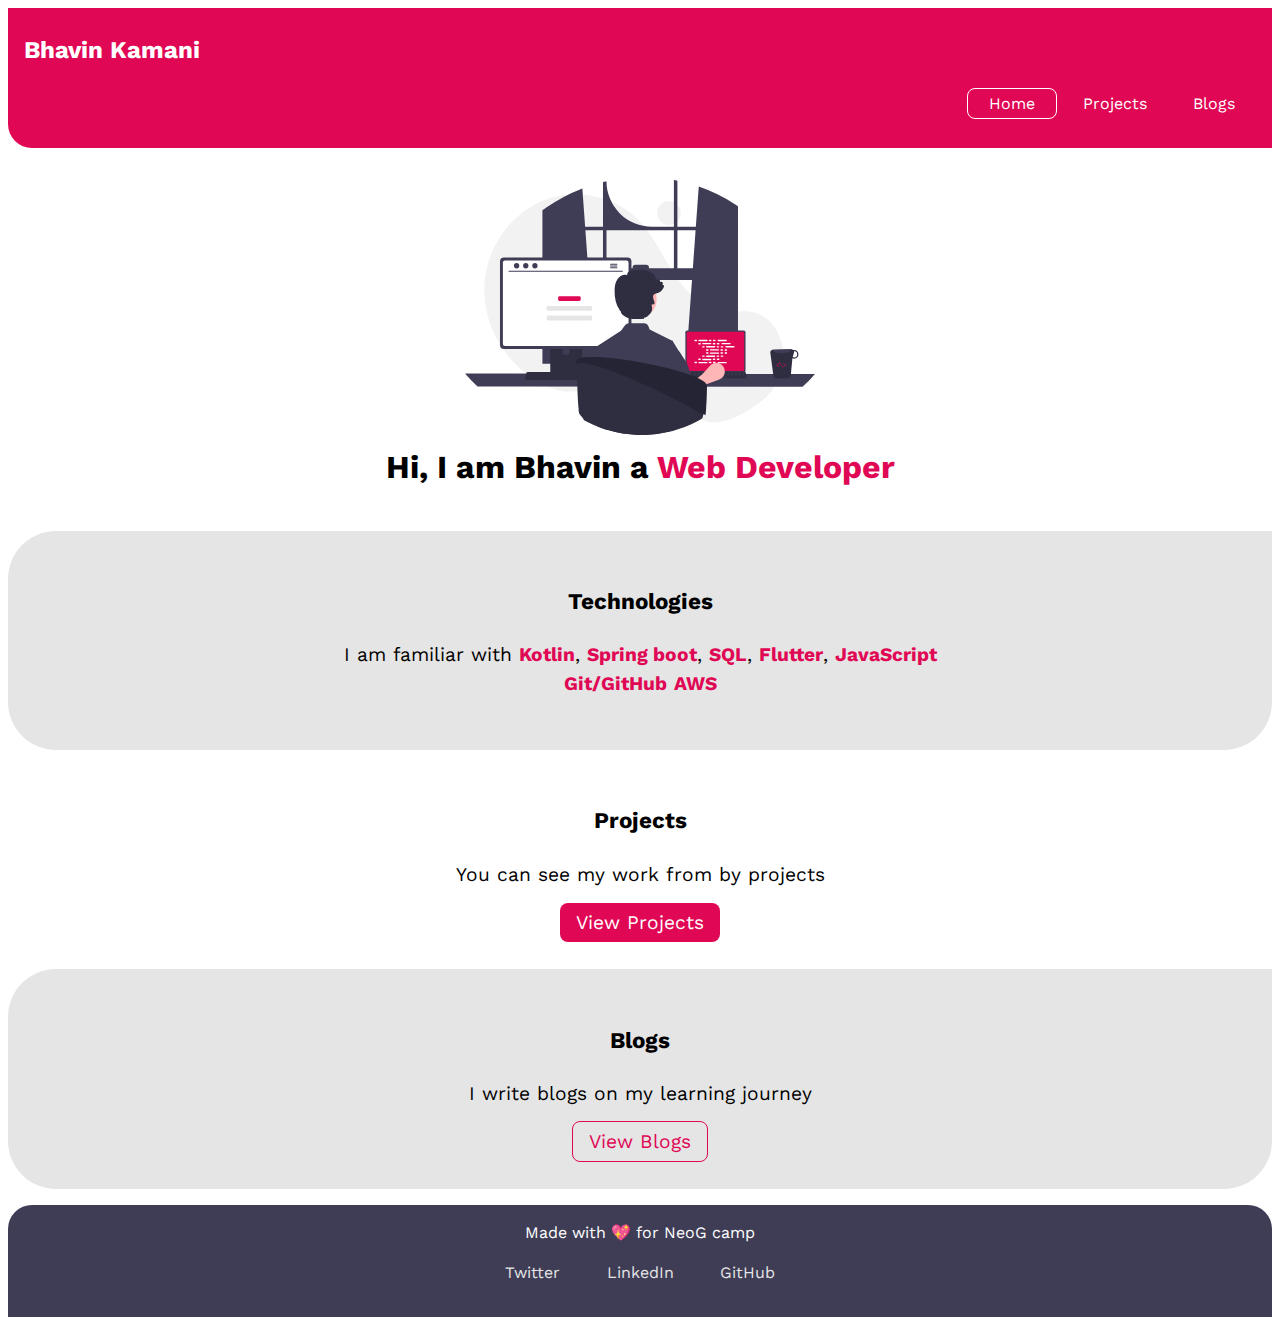
<file: index.html>
<!DOCTYPE html>
<html lang="en">
<head>
    <meta charset="UTF-8">
    <title>Component Library</title>
    <link rel="stylesheet" href="styles.css">
</head>
<body>

<nav class="navigation">
    <div class="nav-brand">Bhavin Kamani</div>
    <ul class="navigation-pills">
        <li class="list-inline-items navigation-link-active"><a class="link navigation-link" href="/">Home</a></li>
        <li class="list-inline-items"><a class="link navigation-link" href="/projects.html">Projects</a></li>
        <li class="list-inline-items"><a class="link navigation-link" href="/blogs.html">Blogs</a></li>
    </ul>
</nav>

<header class="hero">
    <img class="hero-img" src="/assets/hero.svg" alt="">
    <h1 class="hero-title">Hi, I am Bhavin a <span class="hero-title-inverted"> Web Developer </span></h1>
</header>

<section class="section ow">
    <div class="container-center center">
        <h3>Technologies</h3>
        <p>I am familiar with
            <span class="span-primary-focus">Kotlin</span>,
            <span class="span-primary-focus">Spring boot</span>,
            <span class="span-primary-focus">SQL</span>,
            <span class="span-primary-focus">Flutter</span>,
            <span class="span-primary-focus">JavaScript</span>
            <span class="span-primary-focus">Git/GitHub</span>
            <span class="span-primary-focus">AWS</span>
        </p>
    </div>
</section>

<section class="section">
    <div class="container-center center">
        <h3>Projects</h3>
        <p class="center">You can see my work from by projects</p>
        <a class="link link-primary" href="#">View Projects</a>
    </div>
</section>

<section class="section ow">
    <div class="container-center center">
        <h3>Blogs</h3>
        <p>I write blogs on my learning journey</p>
        <a class="link link-secondary" href="#">View Blogs</a>
    </div>
</section>

<footer class="footer">
    <div class="center">
        <div class="center">Made with 💖 for NeoG camp</div>
        <ul>
            <li class="list-inline-items"><a class="link" href="https://twitter.com/bhavinkamani_">Twitter</a></li>
            <li class="list-inline-items"><a class="link" href="https://linkedin.com/in/bhavin-kamani">LinkedIn</a></li>
            <li class="list-inline-items"><a class="link" href="https://github.com/KamaniBhavin">GitHub</a></li>
        </ul>
    </div>
</footer>
</body>
</html>
</file>
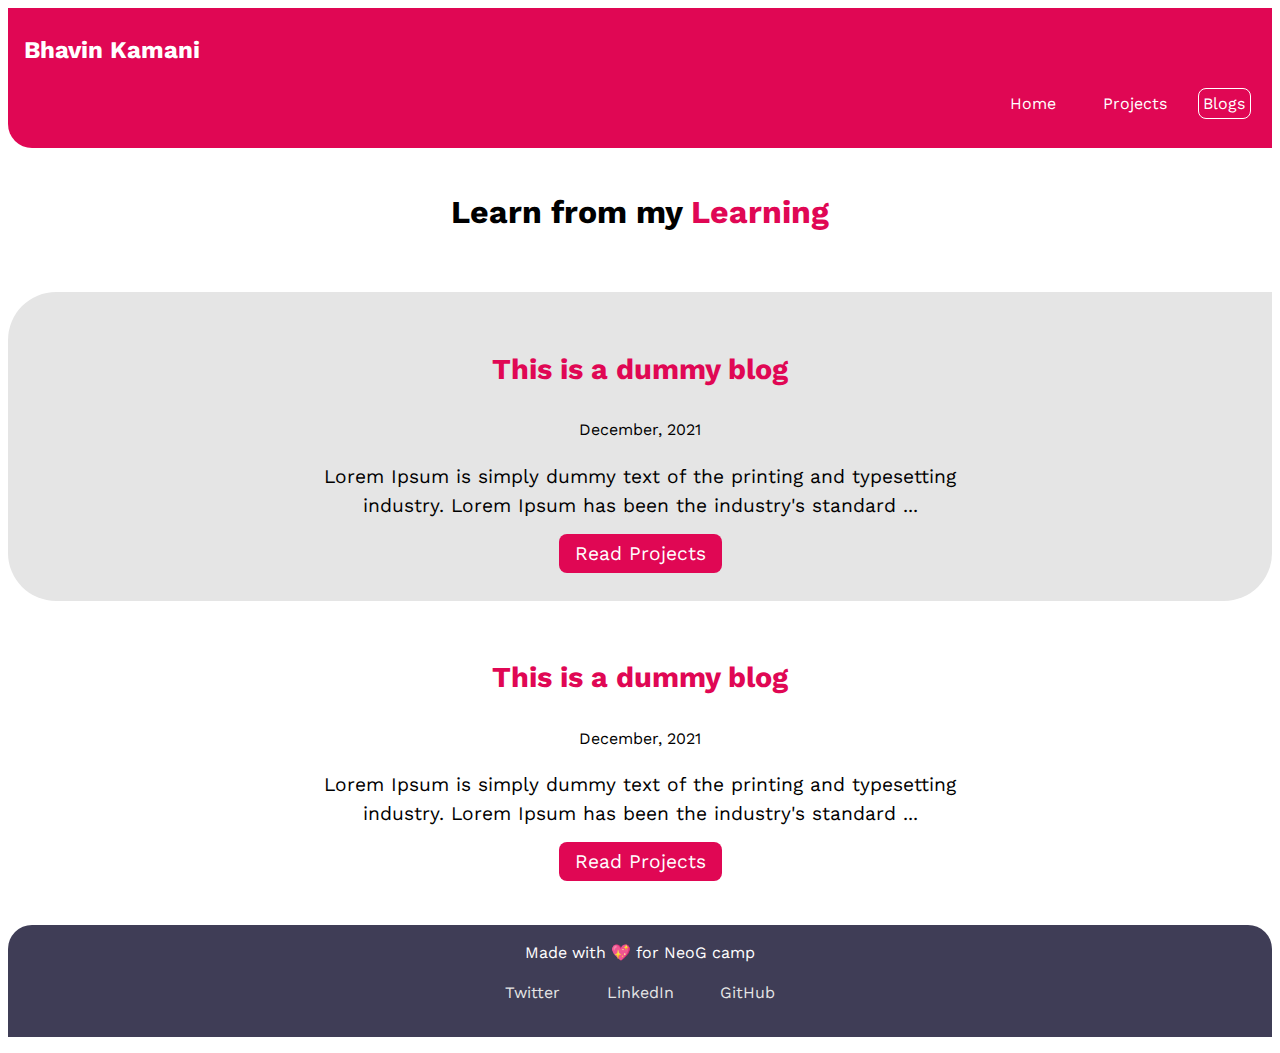
<file: blogs.html>
<!DOCTYPE html>
<html lang="en">
<head>
    <meta charset="UTF-8">
    <title>Component Library</title>
    <link rel="stylesheet" href="styles.css">
</head>
<body>

<nav class="navigation">
    <div class="nav-brand">Bhavin Kamani</div>
    <ul class="navigation-pills">
        <li class="list-inline-items"><a class="link navigation-link" href="/">Home</a></li>
        <li class="list-inline-items"><a class="link navigation-link" href="/projects.html">Projects</a></li>
        <li class="list-inline-items"><a class="link navigation-link  navigation-link-active" href="/blogs.html">Blogs</a></li>
    </ul>
</nav>

<header class="hero">
    <h1 class="hero-title">Learn from my <span class="hero-title-inverted"> Learning </span></h1>
</header>

<ol reversed class="list-non-numbered" >
    <li>
        <section class="section ow">
            <div class="container-center center">
                <h2><span class="span-primary-focus">This is a dummy blog</span></h2>
                <small>December, 2021</small>
                <p>Lorem Ipsum is simply dummy text of the printing and typesetting industry.
                    Lorem Ipsum has been the industry's standard ...
                </p>
                <a class="link link-primary">Read Projects</a>
            </div>
        </section>
    </li>
    <li>
        <section class="section">
            <div class="container-center center">
                <h2><span class="span-primary-focus">This is a dummy blog</span></h2>
                <small>December, 2021</small>
                <p>Lorem Ipsum is simply dummy text of the printing and typesetting industry.
                    Lorem Ipsum has been the industry's standard ...
                </p>
                <a class="link link-primary">Read Projects</a>
            </div>
        </section>
    </li>
</ol>



<footer class="footer">
    <div class="center">
        <div class="center">Made with 💖 for NeoG camp</div>
        <ul>
            <li class="list-inline-items"><a class="link" href="https://twitter.com/bhavinkamani_">Twitter</a></li>
            <li class="list-inline-items"><a class="link" href="https://linkedin.com/in/bhavin-kamani">LinkedIn</a></li>
            <li class="list-inline-items"><a class="link" href="https://github.com/KamaniBhavin">GitHub</a></li>
        </ul>
    </div>
</footer>
</body>
</html>
</file>
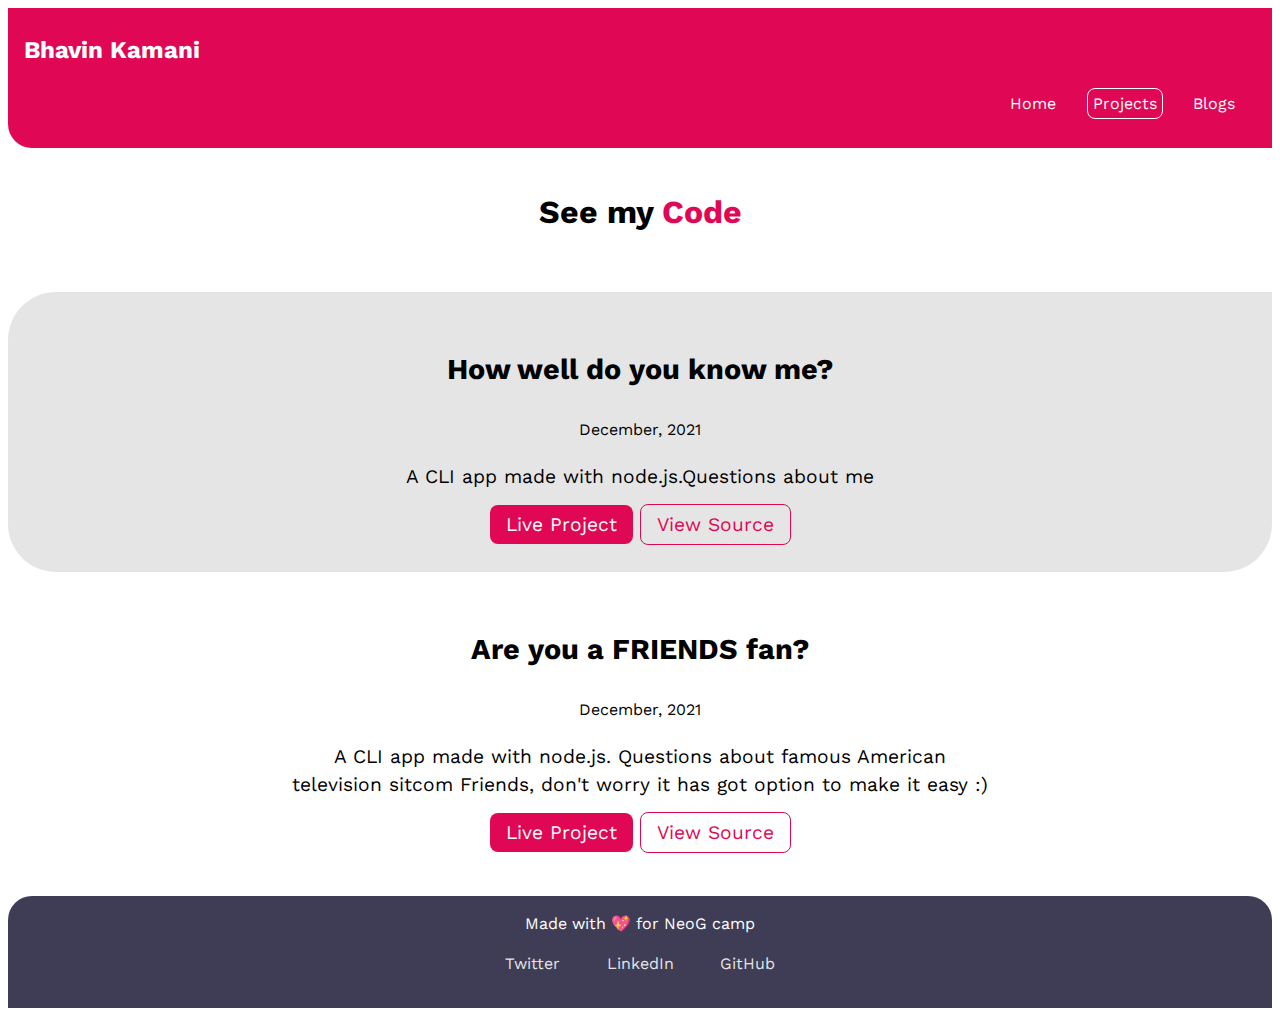
<file: projects.html>
<!DOCTYPE html>
<html lang="en">
<head>
    <meta charset="UTF-8">
    <title>Component Library</title>
    <link rel="stylesheet" href="styles.css">
</head>
<body>

<nav class="navigation">
    <div class="nav-brand">Bhavin Kamani</div>
    <ul class="navigation-pills">
        <li class="list-inline-items"><a class="link navigation-link" href="/">Home</a></li>
        <li class="list-inline-items"><a class="link navigation-link navigation-link-active" href="/projects.html">Projects</a></li>
        <li class="list-inline-items"><a class="link navigation-link" href="/blogs.html">Blogs</a></li>
    </ul>
</nav>

<header class="hero">
    <h1 class="hero-title">See my <span class="hero-title-inverted"> Code </span></h1>
</header>

<ol reversed class="list-non-numbered" >
    <li>
        <section class="section ow">
            <div class="container-center center">
                <h2>How well do you know me?</h2>
                <small>December, 2021</small>
                <p>A CLI app made with node.js.Questions about me</p>
                <ul class="list-inline-items">
                    <a class="link link-primary" href="https://replit.com/@KamaniBhavin/mark-1?v=1">Live Project</a>
                    <a class="link link-secondary" href="https://github.com/KamaniBhavin/mark1">View Source</a>
                </ul>
            </div>
        </section>
    </li>
    <li>
        <section class="section">
            <div class="container-center center">
                <h2>Are you a FRIENDS fan?</h2>
                <small>December, 2021</small>
                <p>A CLI app made with node.js. Questions about famous American television sitcom Friends, don't worry it has got option to make it easy :)</p>
                <ul class="list-inline-items">
                    <a class="link link-primary" href="https://replit.com/@KamaniBhavin/mark2?v=1">Live Project</a>
                    <a class="link link-secondary" href="https://github.com/KamaniBhavin/mark2">View Source</a>
                </ul>
            </div>
        </section>
    </li>
</ol>



<footer class="footer">
    <div class="center">
        <div class="center">Made with 💖 for NeoG camp</div>
        <ul>
            <li class="list-inline-items"><a class="link" href="https://twitter.com/bhavinkamani_">Twitter</a></li>
            <li class="list-inline-items"><a class="link" href="https://linkedin.com/in/bhavin-kamani">LinkedIn</a></li>
            <li class="list-inline-items"><a class="link" href="https://github.com/KamaniBhavin">GitHub</a></li>
        </ul>
    </div>
</footer>
</body>
</html>
</file>
<file: styles.css>
@import url("https://fonts.googleapis.com/css2?family=Work+Sans:ital,wght@0,400;0,900;1,200;1,500;1,700&display=swap");

:root {
    --primary-color: #e00754;
    --secondary-color: #3f3d56  ;
    --off-white: #e5e5e5;
}

body {
    font-family: 'Work Sans', sans-serif;
    font-weight: normal;
    line-height: 1.5;
    font-size: medium;
}

hr {
    margin: 1.5rem 0;
}

.span-primary-focus {
    color: var(--primary-color);
    font-weight: bold;
}

.container {
    padding-left: 1rem;
    padding-right: 1rem;
}

.container-center {
    max-width: 700px;
    margin: 0 auto;
}

.link {
    text-decoration: none;
    padding: 0.5rem 1rem;
}

.link-primary {
    background-color: var(--primary-color);
    border-radius: 0.5rem;
    color: white;
}

.link-secondary {
    border-radius: 0.5rem;
    border: 1px solid var(--primary-color);
    color: var(--primary-color);
}

.list-non-bullet {
    list-style: none;
    padding-left: 0;
}

.list-inline-items {
    display: inline;
    padding: 0 0.3rem;
}

.list-non-numbered {
    list-style: none;
    padding-inline-start: 0;
}

.navigation {
    background-color: var(--primary-color);
    color: white;
    padding: 1rem;
    border-bottom-left-radius: 1.5rem;
}

.navigation .nav-brand {
    font-size: 1.5rem;
    font-weight: bold;
    padding: 0.5rem 0;
}

.navigation .navigation-pills {
    text-align: right;
}

.navigation .navigation-link {
    color: white;
}

.navigation .navigation-link-active {
    border: 1px solid white;
    padding: 0.3rem;
    border-radius: 0.5rem;
}

.hero {
    padding: 2rem;
}

.hero .hero-img {
    max-width: 350px;
    margin: 0 auto;
    display: block;
}

.hero .hero-title {
    font-size: 2rem;
    font-weight: bold;
    margin: 0.5rem 0;
    text-align: center;
}

.hero .hero-title .hero-title-inverted {
    color: var(--primary-color);
}

.section {
    padding: 2rem;
    border-radius: 3rem 0 3rem 3rem;
}

.section .center {
    font-size: 1.2rem;
    text-align: center;
}

.section h3 {
    text-align: center;
}

.ow {
    background-color: var(--off-white);
}

.footer {
    background-color: var(--secondary-color);
    color: white;
    padding: 1rem 2rem;
    margin: 1rem 0;
    border-top-left-radius: 1.5rem;
    border-top-right-radius: 1.5rem;
    text-align: center;
}

.footer .footer-text {
    text-align: center;
}

.footer a {
    text-decoration: none;
    color: #e5e5e5;
}

.footer ul {
    padding-inline-start: 0
}
</file>
